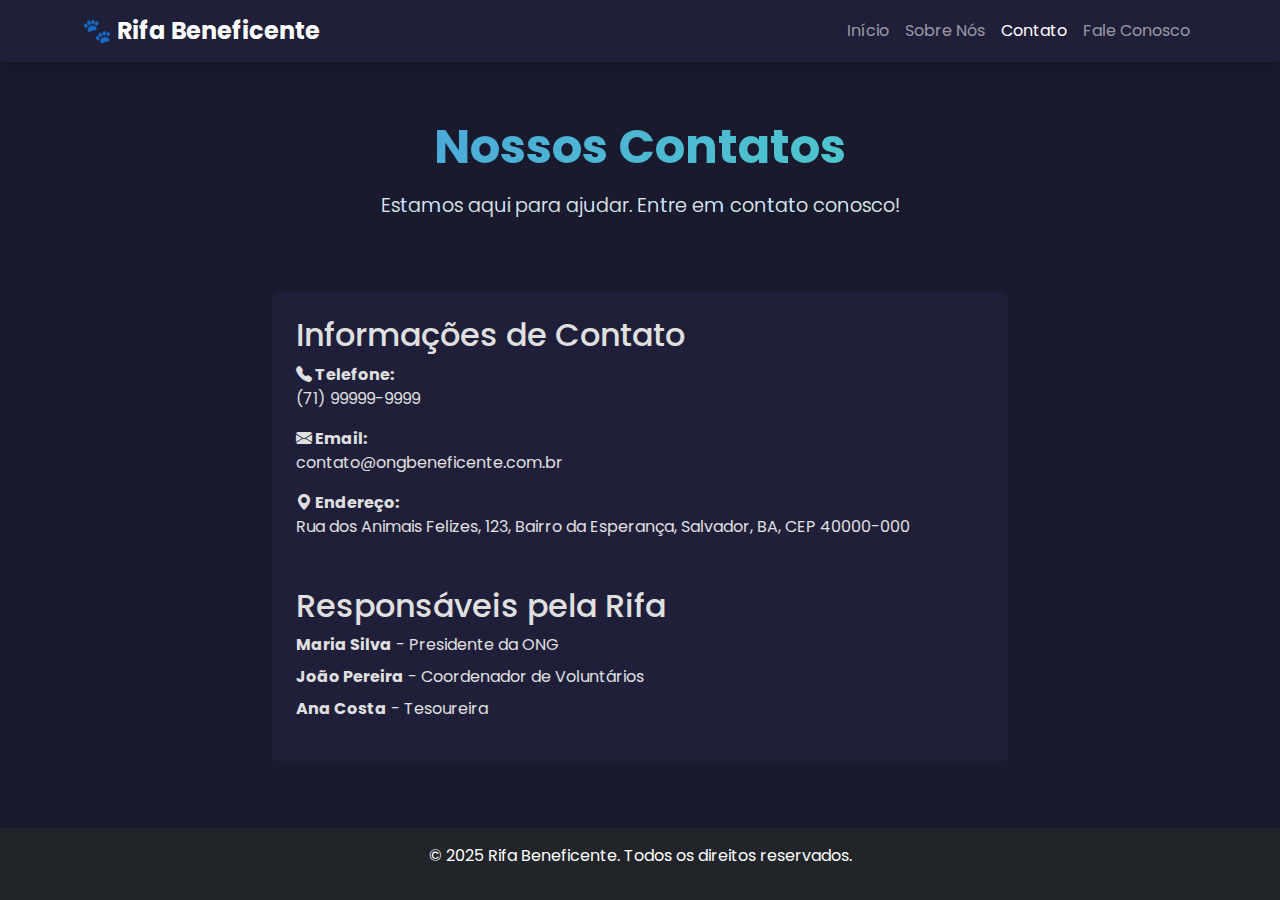
<file: contato.html>
<!DOCTYPE html>
<html lang="pt-BR">
<head>
    <meta charset="UTF-8">
    <meta name="viewport" content="width=device-width, initial-scale=1.0">
    <title>Contato - Rifa Beneficente</title>
    <!-- Google Fonts -->
    <link rel="preconnect" href="https://fonts.googleapis.com">
    <link rel="preconnect" href="https://fonts.gstatic.com" crossorigin>
    <link href="https://fonts.googleapis.com/css2?family=Poppins:wght@300;400;600;700&display=swap" rel="stylesheet">
    <!-- Bootstrap CSS -->
    <link href="https://cdn.jsdelivr.net/npm/bootstrap@5.3.3/dist/css/bootstrap.min.css" rel="stylesheet">
    <!-- Custom CSS -->
    <link rel="stylesheet" href="style.css">
</head>
<body>
    <!-- Navbar -->
    <nav class="navbar navbar-expand-lg navbar-dark bg-dark">
        <div class="container">
            <a class="navbar-brand" href="index.html">🐾 Rifa Beneficente</a>
            <button class="navbar-toggler" type="button" data-bs-toggle="collapse" data-bs-target="#navbarNav">
                <span class="navbar-toggler-icon"></span>
            </button>
            <div class="collapse navbar-collapse" id="navbarNav">
                <ul class="navbar-nav ms-auto">
                    <li class="nav-item"><a class="nav-link" href="index.html">Início</a></li>
                    <li class="nav-item"><a class="nav-link" href="sobre.html">Sobre Nós</a></li>
                    <li class="nav-item"><a class="nav-link active" href="contato.html">Contato</a></li>
                    <li class="nav-item"><a class="nav-link" href="fale-conosco.html">Fale Conosco</a></li>
                </ul>
            </div>
        </div>
    </nav>

    <!-- Header -->
    <header class="container mt-4 text-center">
        <h1>Nossos Contatos</h1>
        <p class="lead">Estamos aqui para ajudar. Entre em contato conosco!</p>
    </header>

    <!-- Main Content -->
    <main class="container mt-4">
        <div class="row">
            <div class="col-lg-8 offset-lg-2">
                <div class="p-4 rounded" style="background-color: var(--content-bg);">
                    <h2>Informações de Contato</h2>
                    <ul class="list-unstyled">
                        <li class="mb-3">
                            <strong><i class="bi bi-telephone-fill"></i> Telefone:</strong>
                            <p>(71) 99999-9999</p>
                        </li>
                        <li class="mb-3">
                            <strong><i class="bi bi-envelope-fill"></i> Email:</strong>
                            <p>contato@ongbeneficente.com.br</p>
                        </li>
                        <li class="mb-3">
                            <strong><i class="bi bi-geo-alt-fill"></i> Endereço:</strong>
                            <p>Rua dos Animais Felizes, 123, Bairro da Esperança, Salvador, BA, CEP 40000-000</p>
                        </li>
                    </ul>

                    <h2 class="mt-5">Responsáveis pela Rifa</h2>
                     <ul class="list-unstyled">
                        <li class="mb-2"><strong>Maria Silva</strong> - Presidente da ONG</li>
                        <li class="mb-2"><strong>João Pereira</strong> - Coordenador de Voluntários</li>
                        <li class="mb-2"><strong>Ana Costa</strong> - Tesoureira</li>
                    </ul>
                </div>
            </div>
        </div>
    </main>

    <!-- Footer -->
    <footer class="bg-dark text-white text-center p-3 mt-5">
        <p>&copy; 2025 Rifa Beneficente. Todos os direitos reservados.</p>
    </footer>

    <!-- Bootstrap Icons (for icons used in this page) -->
    <link rel="stylesheet" href="https://cdn.jsdelivr.net/npm/bootstrap-icons@1.11.3/font/bootstrap-icons.min.css">
    <!-- Bootstrap JS -->
    <script src="https://cdn.jsdelivr.net/npm/bootstrap@5.3.3/dist/js/bootstrap.bundle.min.js"></script>
</body>
</html>
</file>
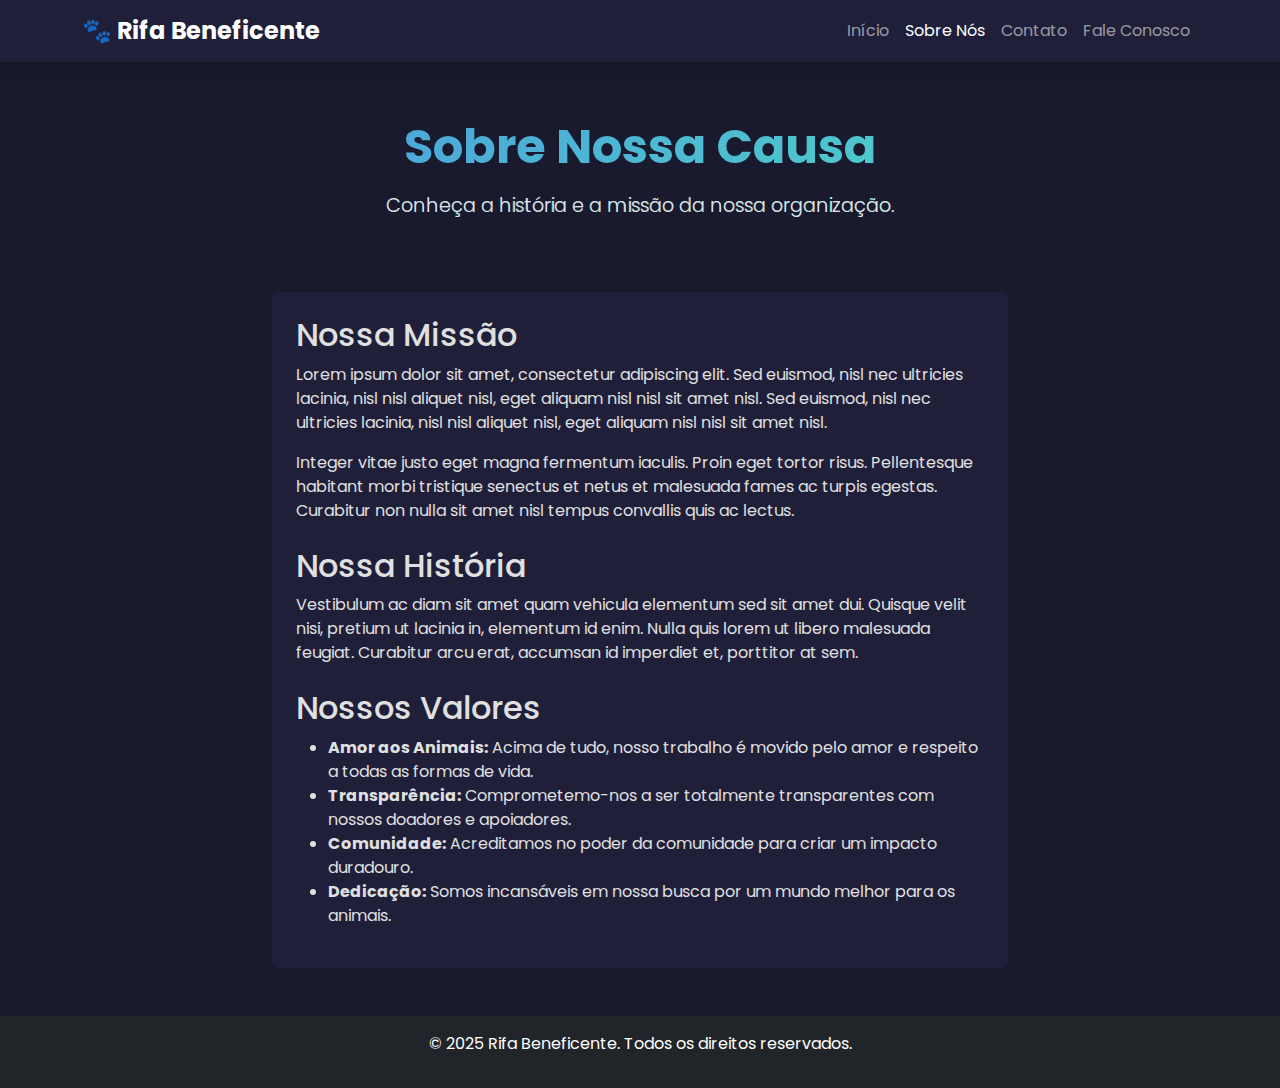
<file: sobre.html>
<!DOCTYPE html>
<html lang="pt-BR">
<head>
    <meta charset="UTF-8">
    <meta name="viewport" content="width=device-width, initial-scale=1.0">
    <title>Sobre Nós - Rifa Beneficente</title>
    <!-- Google Fonts -->
    <link rel="preconnect" href="https://fonts.googleapis.com">
    <link rel="preconnect" href="https://fonts.gstatic.com" crossorigin>
    <link href="https://fonts.googleapis.com/css2?family=Poppins:wght@300;400;600;700&display=swap" rel="stylesheet">
    <!-- Bootstrap CSS -->
    <link href="https://cdn.jsdelivr.net/npm/bootstrap@5.3.3/dist/css/bootstrap.min.css" rel="stylesheet">
    <!-- Custom CSS -->
    <link rel="stylesheet" href="style.css">
</head>
<body>
    <!-- Navbar -->
    <nav class="navbar navbar-expand-lg navbar-dark bg-dark">
        <div class="container">
            <a class="navbar-brand" href="index.html">🐾 Rifa Beneficente</a>
            <button class="navbar-toggler" type="button" data-bs-toggle="collapse" data-bs-target="#navbarNav">
                <span class="navbar-toggler-icon"></span>
            </button>
            <div class="collapse navbar-collapse" id="navbarNav">
                <ul class="navbar-nav ms-auto">
                    <li class="nav-item"><a class="nav-link" href="index.html">Início</a></li>
                    <li class="nav-item"><a class="nav-link active" href="sobre.html">Sobre Nós</a></li>
                    <li class="nav-item"><a class="nav-link" href="contato.html">Contato</a></li>
                    <li class="nav-item"><a class="nav-link" href="fale-conosco.html">Fale Conosco</a></li>
                </ul>
            </div>
        </div>
    </nav>

    <!-- Header -->
    <header class="container mt-4 text-center">
        <h1>Sobre Nossa Causa</h1>
        <p class="lead">Conheça a história e a missão da nossa organização.</p>
    </header>

    <!-- Main Content -->
    <main class="container mt-4">
        <div class="row">
            <div class="col-lg-8 offset-lg-2">
                <div class="p-4 rounded" style="background-color: var(--content-bg);">
                    <h2>Nossa Missão</h2>
                    <p>Lorem ipsum dolor sit amet, consectetur adipiscing elit. Sed euismod, nisl nec ultricies lacinia, nisl nisl aliquet nisl, eget aliquam nisl nisl sit amet nisl. Sed euismod, nisl nec ultricies lacinia, nisl nisl aliquet nisl, eget aliquam nisl nisl sit amet nisl.</p>
                    <p>Integer vitae justo eget magna fermentum iaculis. Proin eget tortor risus. Pellentesque habitant morbi tristique senectus et netus et malesuada fames ac turpis egestas. Curabitur non nulla sit amet nisl tempus convallis quis ac lectus. </p>
                    
                    <h2 class="mt-4">Nossa História</h2>
                    <p>Vestibulum ac diam sit amet quam vehicula elementum sed sit amet dui. Quisque velit nisi, pretium ut lacinia in, elementum id enim. Nulla quis lorem ut libero malesuada feugiat. Curabitur arcu erat, accumsan id imperdiet et, porttitor at sem.</p>
                    
                    <h2 class="mt-4">Nossos Valores</h2>
                    <ul>
                        <li><strong>Amor aos Animais:</strong> Acima de tudo, nosso trabalho é movido pelo amor e respeito a todas as formas de vida.</li>
                        <li><strong>Transparência:</strong> Comprometemo-nos a ser totalmente transparentes com nossos doadores e apoiadores.</li>
                        <li><strong>Comunidade:</strong> Acreditamos no poder da comunidade para criar um impacto duradouro.</li>
                        <li><strong>Dedicação:</strong> Somos incansáveis em nossa busca por um mundo melhor para os animais.</li>
                    </ul>
                </div>
            </div>
        </div>
    </main>

    <!-- Footer -->
    <footer class="bg-dark text-white text-center p-3 mt-5">
        <p>&copy; 2025 Rifa Beneficente. Todos os direitos reservados.</p>
    </footer>

    <!-- Bootstrap JS -->
    <script src="https://cdn.jsdelivr.net/npm/bootstrap@5.3.3/dist/js/bootstrap.bundle.min.js"></script>
</body>
</html>
</file>
<file: style.css>
@import url('https://fonts.googleapis.com/css2?family=Poppins:wght@300;400;600;700&display=swap');

:root {
    --primary-color: #4a90e2; /* A bright, friendly blue */
    --secondary-color: #50e3c2; /* A vibrant mint green/cyan for highlights */
    --dark-bg: #1a1a2e; /* Deep dark blue */
    --content-bg: #1f1f3a; /* Slightly lighter blue for content areas */
    --text-color: #e0e0e0;
    --text-muted-color: #a0a0a0;
    --sold-color: #e94560; /* A strong pink/red for sold numbers */
    --available-color: #50e3c2;
    --pending-color: #f7b731;
    --selected-color: #4a90e2;
    --selected-hover-color: #357ABD;
}

body {
    background-color: var(--dark-bg);
    color: var(--text-color);
    font-family: 'Poppins', sans-serif;
    -webkit-font-smoothing: antialiased;
    -moz-osx-font-smoothing: grayscale;
    display: flex;
    flex-direction: column;
    min-height: 100vh;
}

/* --- General Layout --- */
main {
    flex-grow: 1;
}

/* --- Navbar & Header --- */
.navbar {
    background-color: var(--content-bg) !important;
    box-shadow: 0 4px 15px rgba(0, 0, 0, 0.2);
}

.navbar-brand {
    font-weight: 700;
    font-size: 1.5rem;
}

header.container {
    background: linear-gradient(135deg, var(--primary-color), var(--secondary-color));
    -webkit-background-clip: text;
    background-clip: text;
    color: transparent;
    padding: 2rem 0;
}

header h1 {
    font-weight: 700;
    font-size: 3rem;
}

header .lead {
    color: var(--text-color);
    font-size: 1.2rem;
    max-width: 700px;
    margin: 1rem auto;
}

header p strong {
    color: var(--secondary-color);
}

/* --- Numbers Grid --- */
#numbers-grid {
    display: grid;
    grid-template-columns: repeat(auto-fill, minmax(70px, 1fr));
    gap: 12px;
    max-height: 500px;
    overflow-y: auto;
    padding: 20px;
    background: rgba(255, 255, 255, 0.05);
    border-radius: 15px;
    border: 1px solid rgba(255, 255, 255, 0.1);
}

.number-box {
    display: flex;
    justify-content: center;
    align-items: center;
    height: 50px;
    border-radius: 10px;
    font-weight: 600;
    font-size: 1.1rem;
    cursor: pointer;
    transition: all 0.3s ease;
    perspective: 1000px;
}

.number-box.available {
    background-color: transparent;
    border: 2px solid var(--available-color);
    color: var(--available-color);
    box-shadow: 0 0 10px rgba(80, 227, 194, 0.3);
}

.number-box.available:hover {
    background-color: var(--available-color);
    color: var(--dark-bg);
    transform: translateY(-5px) scale(1.05);
    box-shadow: 0 0 20px rgba(80, 227, 194, 0.6);
}

.number-box.selected {
    background-color: var(--selected-color);
    color: white;
    transform: translateY(-5px) scale(1.05);
    border: 2px solid var(--selected-color);
    box-shadow: 0 0 20px rgba(74, 144, 226, 0.6);
}

.number-box.sold {
    background-color: var(--sold-color);
    color: white;
    cursor: not-allowed;
    text-decoration: none;
    font-weight: 300;
    opacity: 0.7;
}

.number-box.pending {
    background-color: var(--pending-color);
    color: var(--dark-bg);
    cursor: not-allowed;
}


/* --- Buttons --- */
.btn-primary {
    background-color: var(--primary-color);
    border-color: var(--primary-color);
    font-weight: 600;
    transition: all 0.3s ease;
}

.btn-primary:hover {
    transform: translateY(-2px);
    box-shadow: 0 4px 10px rgba(74, 144, 226, 0.4);
}

.btn-danger {
    background-color: var(--sold-color);
    border-color: var(--sold-color);
}

/* --- Modals (Glassmorphism) --- */
.modal-content {
    background: rgba(31, 31, 58, 0.85); /* content-bg with transparency */
    backdrop-filter: blur(10px);
    -webkit-backdrop-filter: blur(10px);
    border-radius: 15px;
    border: 1px solid rgba(255, 255, 255, 0.1);
    color: var(--text-color);
}

.modal-header {
    border-bottom: 1px solid rgba(255, 255, 255, 0.1);
}

.modal-footer {
    border-top: 1px solid rgba(255, 255, 255, 0.1);
}

.form-control {
    background-color: rgba(255, 255, 255, 0.05);
    border: 1px solid rgba(255, 255, 255, 0.1);
    color: var(--text-color);
}

.form-control:focus {
    background-color: rgba(255, 255, 255, 0.1);
    border-color: var(--primary-color);
    box-shadow: 0 0 10px rgba(74, 144, 226, 0.5);
    color: var(--text-color);
}

.btn-close {
    filter: invert(1) grayscale(100%) brightness(200%);
}

/* --- Tables --- */
.table {
    background-color: var(--content-bg);
    border-radius: 10px;
    overflow: hidden;
}

.table-striped > tbody > tr:nth-of-type(odd) > * {
    background-color: rgba(255, 255, 255, 0.03);
    color: var(--text-color);
}

.table-hover > tbody > tr:hover > * {
    color: var(--text-color);
    background-color: rgba(74, 144, 226, 0.2);
}

th, td {
    border-color: rgba(255, 255, 255, 0.1) !important;
}

.table-dark {
    --bs-table-bg: var(--primary-color);
    --bs-table-border-color: var(--primary-color);
}

/* --- Winner Section --- */
#winner-section .alert-success {
    background: linear-gradient(135deg, var(--primary-color), var(--secondary-color));
    color: var(--dark-bg);
    border: none;
    border-radius: 15px;
    padding: 2rem;
    box-shadow: 0 10px 30px rgba(0,0,0,0.3);
}

#winner-section h2 {
    font-weight: 700;
}

/* --- Scrollbar --- */
::-webkit-scrollbar {
    width: 8px;
}
::-webkit-scrollbar-track {
    background: var(--dark-bg);
}
::-webkit-scrollbar-thumb {
    background: var(--primary-color);
    border-radius: 4px;
}
::-webkit-scrollbar-thumb:hover {
    background: var(--secondary-color);
}
</file>
